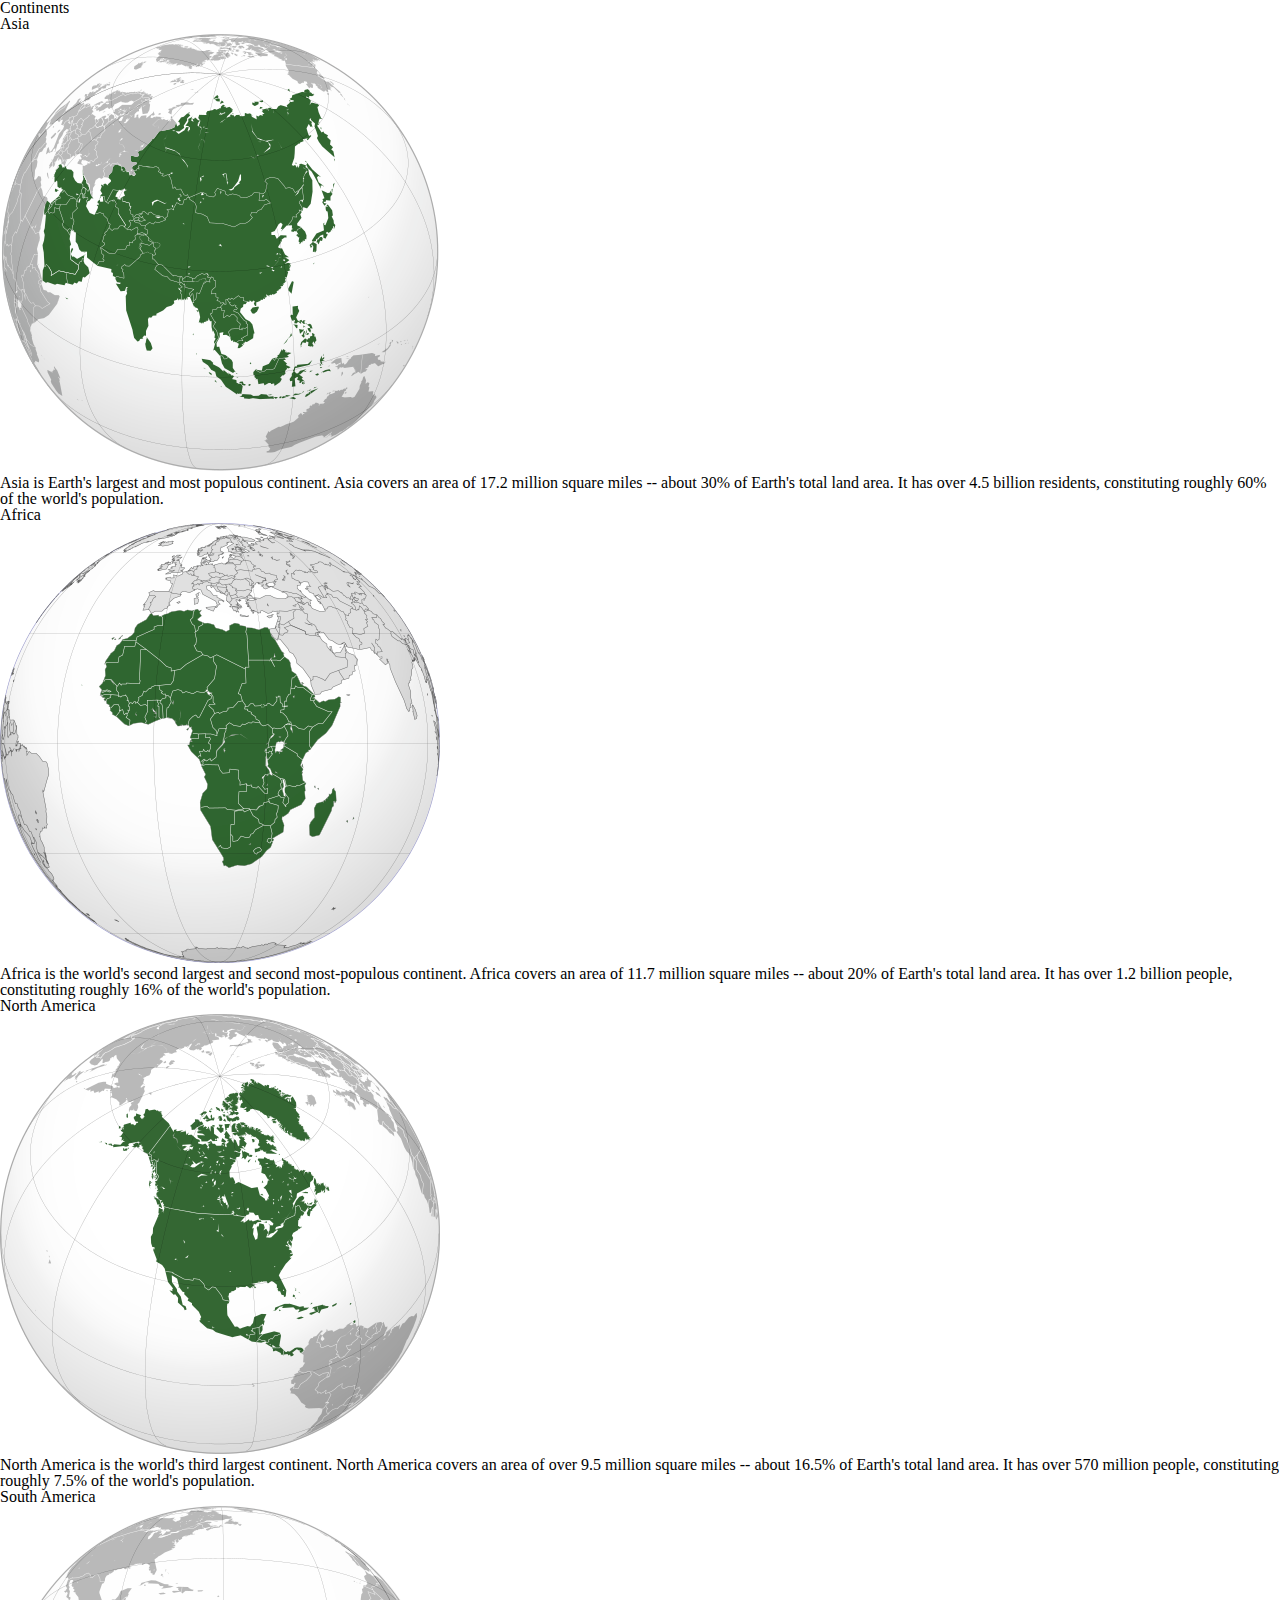
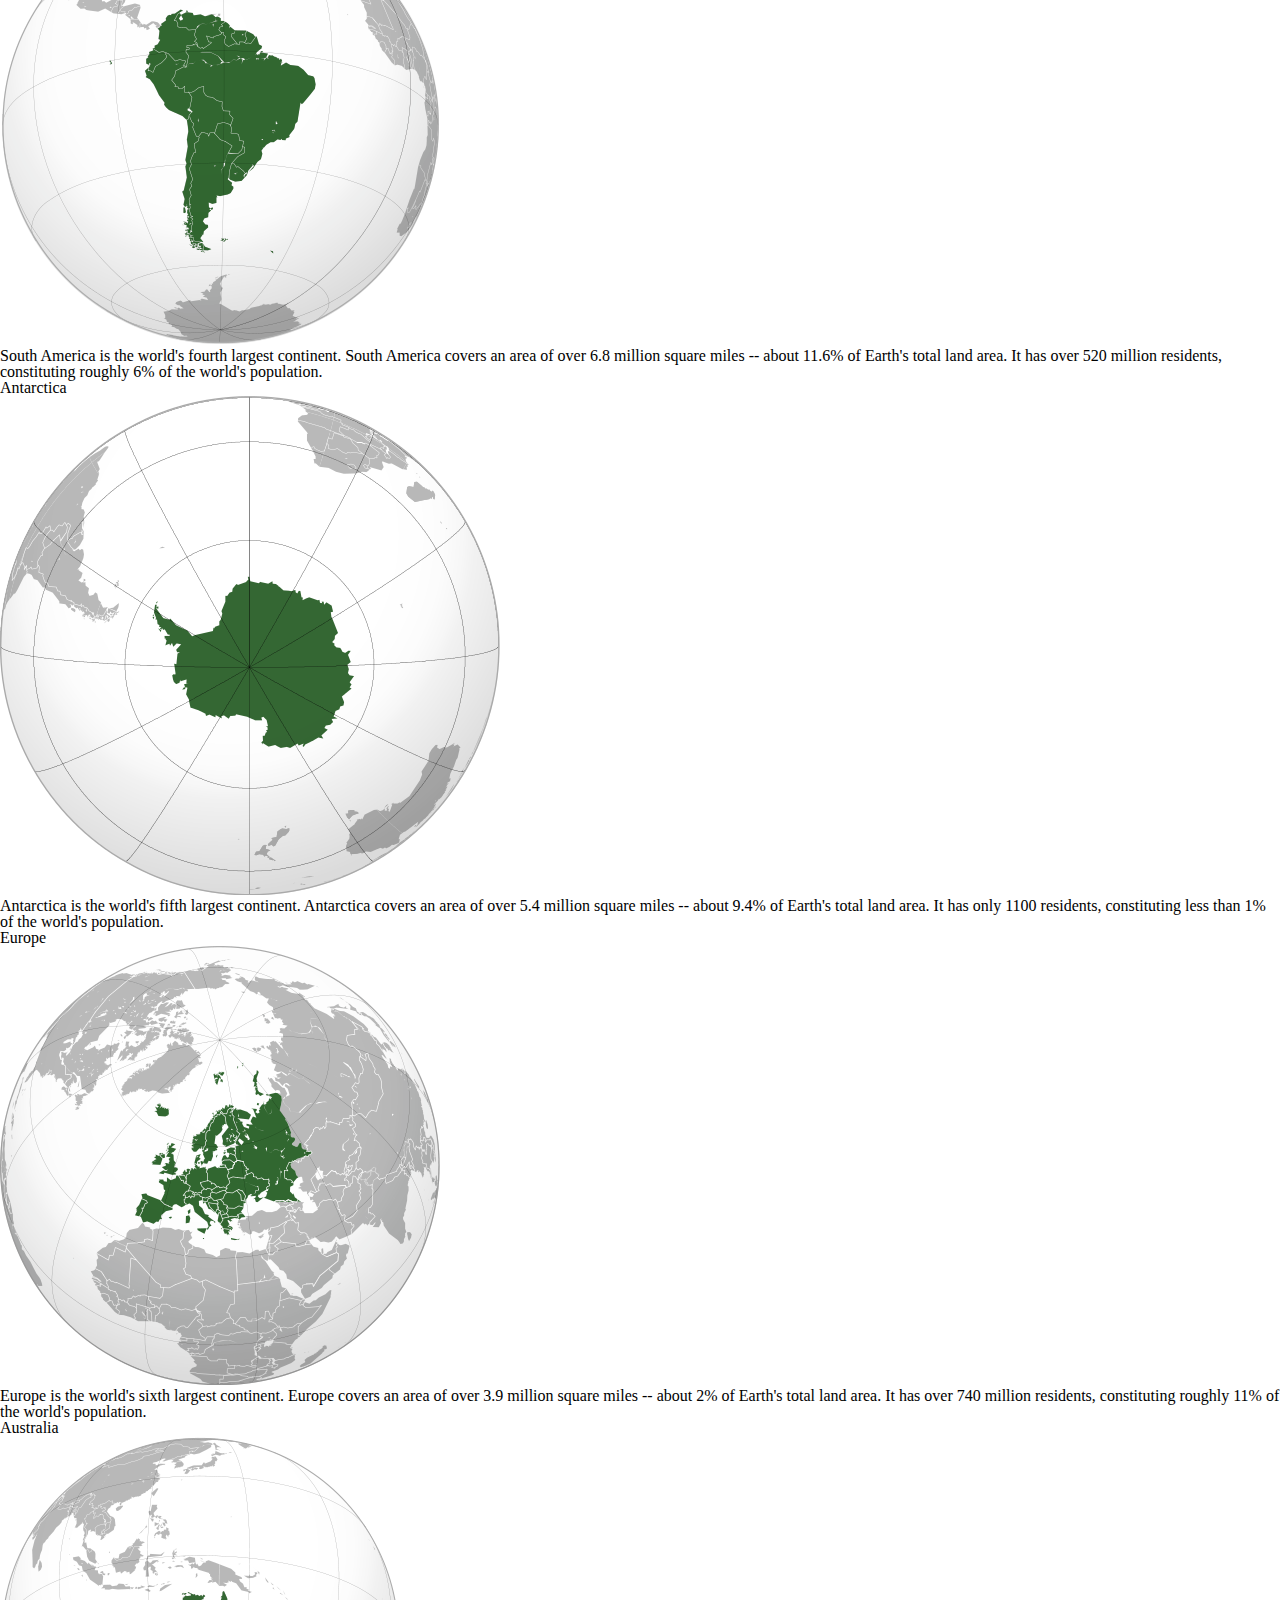
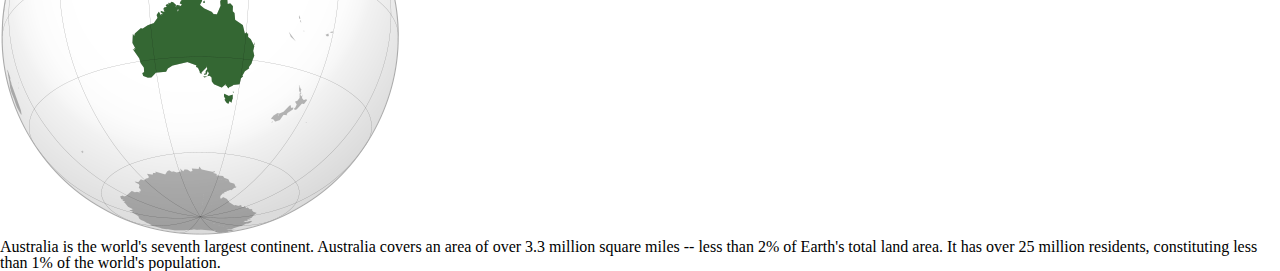
<file: index.html>
<!DOCTYPE html>
<html lang="en">
<head>
  <meta charset="UTF-8">
  <meta name="viewport" content="width=device-width, initial-scale=1.0">
  <meta http-equiv="X-UA-Compatible" content="ie=edge">
  <link href="https://fonts.googleapis.com/css?family=Alegreya|Paprika" rel="stylesheet">
  <link rel="stylesheet" href="./css/reset.css">
  <title>Project 2</title>
</head>
<body>
  <main>
    <h1>Continents</h1>
    <section id="asia">
      <h2>Asia</h2>
      <div class="details hidden">
        <img src="./images/asia.png" />
        <p>Asia is Earth's largest and most populous continent. Asia covers an area of 17.2 million square miles -- about 30% of Earth's total land area. It has over 4.5 billion residents, constituting roughly 60% of the world's population.</p>
      </div>
    </section>
    <section id="africa">
      <h2>Africa</h2>
      <div class="details hidden">
        <img src="./images/africa.png">
        <p>Africa is the world's second largest and second most-populous continent. Africa covers an area of 11.7 million square miles -- about 20% of Earth's total land area. It has over 1.2 billion people, constituting roughly 16% of the world's population.</p>
      </div>
    </section>
    <section id="north-america">
      <h2>North America</h2>
      <div class="details hidden">
        <img src="./images/north-america.png">
        <p>North America is the world's third largest continent. North America covers an area of over 9.5 million square miles -- about 16.5% of Earth's total land area. It has over 570 million people, constituting roughly 7.5% of the world's population.</p>
      </div>
    </section>
    <section id="south-america">
      <h2>South America</h2>
      <div class="details hidden">
        <img src="./images/south-america.png">
        <p>South America is the world's fourth largest continent. South America covers an area of over 6.8 million square miles -- about 11.6% of Earth's total land area. It has over 520 million residents, constituting roughly 6% of the world's population.</p>
      </div>
    </section>
    <section id="antarctica">
      <h2>Antarctica</h2>
      <div class="details hidden">
        <img src="./images/antarctica.png">
        <p>Antarctica is the world's fifth largest continent. Antarctica covers an area of over 5.4 million square miles -- about 9.4% of Earth's total land area. It has only 1100 residents, constituting less than 1% of the world's population.</p>
      </div>
    </section>
    <section id="europe">
      <h2>Europe</h2>
      <div class="details hidden">
        <img src="./images/europe.png">
        <p>Europe is the world's sixth largest continent. Europe covers an area of over 3.9 million square miles -- about 2% of Earth's total land area. It has over 740 million residents, constituting roughly 11% of the world's population.</p>
      </div>
    </section>
    <section id="australia">
      <h2>Australia</h2>
      <div class="details hidden">
        <img src="./images/australia.png">
        <p>Australia is the world's seventh largest continent. Australia covers an area of over 3.3 million square miles -- less than 2% of Earth's total land area. It has over 25 million residents, constituting less than 1% of the world's population.  </p>
      </div>
    </section>
  </main>
</body>
</html>
</file>
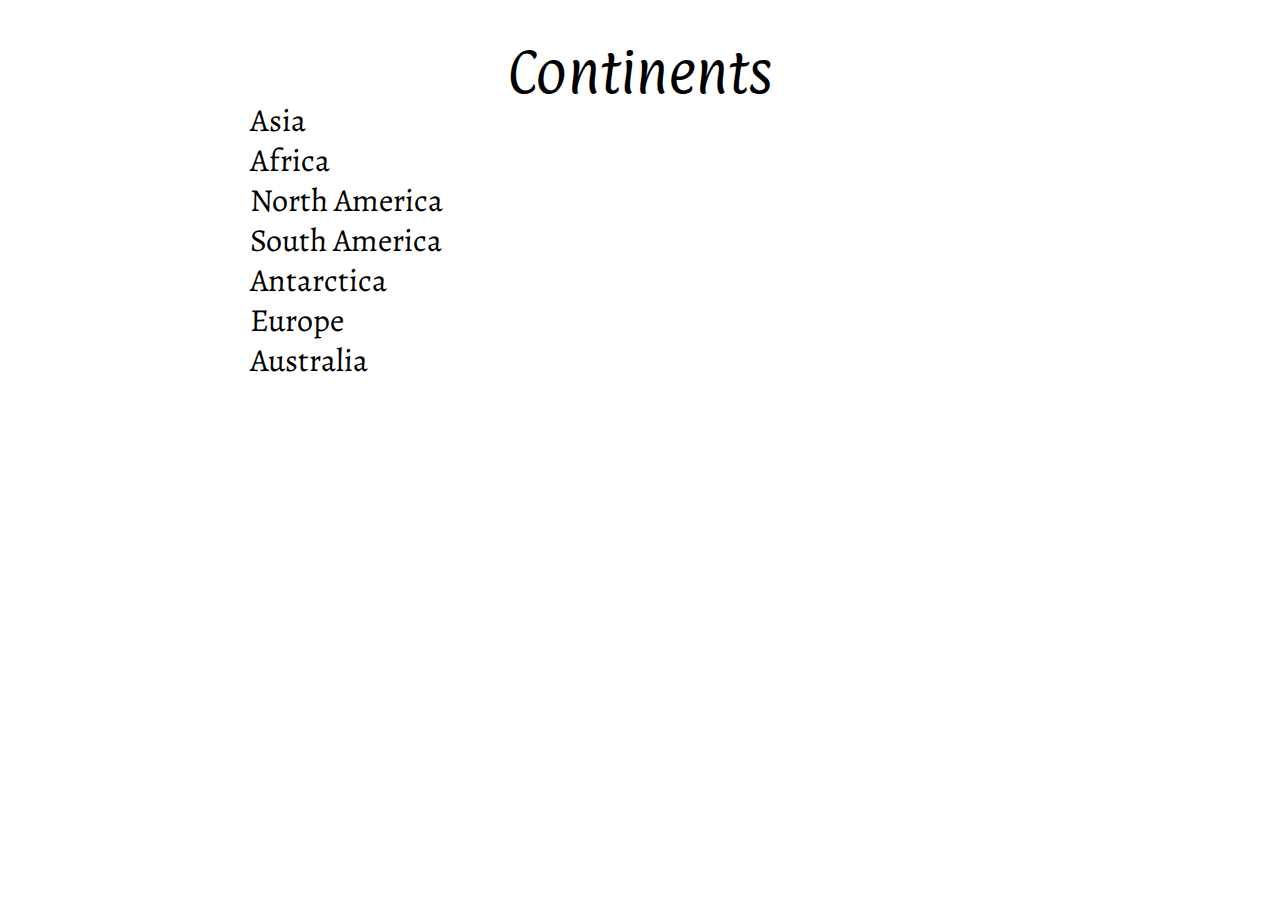
<file: completed/index.html>
<!DOCTYPE html>
<html lang="en">
<head>
  <meta charset="UTF-8">
  <meta name="viewport" content="width=device-width, initial-scale=1.0">
  <meta http-equiv="X-UA-Compatible" content="ie=edge">
  <link href="https://fonts.googleapis.com/css?family=Alegreya|Paprika" rel="stylesheet">
  <link rel="stylesheet" href="./css/reset.css">
  <link rel="stylesheet" href="./css/index.css">
  <script src="./javascript/index.js"></script>
  <title>Project 2</title>
</head>
<body>
  <main>
    <h1>Continents</h1>
    <section id="asia">
      <h2 onclick="toggle(this)">Asia</h2>
      <div class="details hidden">
        <img src="../images/asia.png" />
        <p>Asia is Earth's largest and most populous continent. Asia covers an area of 17.2 million square miles -- about 30% of Earth's total land area. It has over 4.5 billion residents, constituting roughly 60% of the world's population.</p>
      </div>
    </section>
    <section id="africa">
      <h2 onclick="toggle(this)">Africa</h2>
      <div class="details hidden">
        <img src="../images/africa.png">
        <p>Africa is the world's second largest and second most-populous continent. Africa covers an area of 11.7 million square miles -- about 20% of Earth's total land area. It has over 1.2 billion people, constituting roughly 16% of the world's population.</p>
      </div>
    </section>
    <section id="north-america">
      <h2 onclick="toggle(this)">North America</h2>
      <div class="details hidden">
        <img src="../images/north-america.png">
        <p>North America is the world's third largest continent. North America covers an area of over 9.5 million square miles -- about 16.5% of Earth's total land area. It has over 570 million people, constituting roughly 7.5% of the world's population.</p>
      </div>
    </section>
    <section id="south-america">
      <h2 onclick="toggle(this)">South America</h2>
      <div class="details hidden">
        <img src="../images/south-america.png">
        <p>South America is the world's fourth largest continent. South America covers an area of over 6.8 million square miles -- about 11.6% of Earth's total land area. It has over 520 million residents, constituting roughly 6% of the world's population.</p>
      </div>
    </section>
    <section id="antarctica">
      <h2 onclick="toggle(this)">Antarctica</h2>
      <div class="details hidden">
        <img src="../images/antarctica.png">
        <p>Antarctica is the world's fifth largest continent. Antarctica covers an area of over 5.4 million square miles -- about 9.4% of Earth's total land area. It has only 1100 residents, constituting less than 1% of the world's population.</p>
      </div>
    </section>
    <section id="europe">
      <h2 onclick="toggle(this)">Europe</h2>
      <div class="details hidden">
        <img src="../images/europe.png">
        <p>Europe is the world's sixth largest continent. Europe covers an area of over 3.9 million square miles -- about 2% of Earth's total land area. It has over 740 million residents, constituting roughly 11% of the world's population.</p>
      </div>
    </section>
    <section id="australia">
      <h2 onclick="toggle(this)">Australia</h2>
      <div class="details hidden">
        <img src="../images/australia.png">
        <p>Australia is the world's seventh largest continent. Australia covers an area of over 3.3 million square miles -- less than 2% of Earth's total land area. It has over 25 million residents, constituting less than 1% of the world's population.  </p>
      </div>
    </section>
  </main>
</body>
</html>
</file>
<file: completed/css/index.css>
:root {
  font-family: Alegreya, serif;
}

main {
  width: 780px;
  margin: auto;
}

main h1 {
  font-family: Paprika, cursive;
  font-size: 3em;
  text-align: center;
  margin-top: 1em;
}

section {
  margin-top: .5em;
}

section h2 {
  font-size: 2rem;
}

section h2:hover {
  cursor: pointer;
}

.hidden {
  display: none;
}

.details img {
  width: 110px;
}

.details p {
  font-size: 1.2em;
  padding-top: 1.5rem;
  width: 670px;
  float: left;
}
</file>
